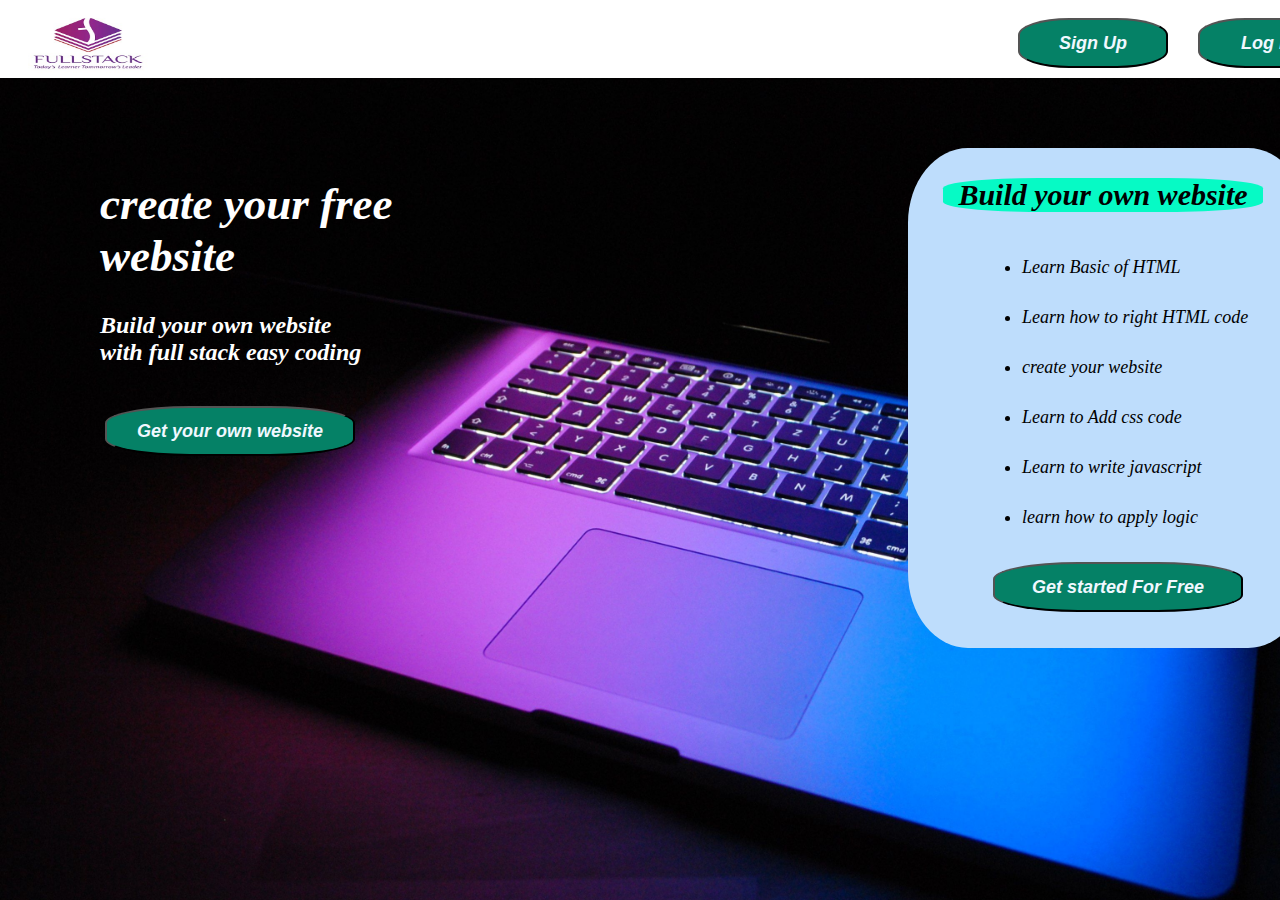
<file: index.html>
<!DOCTYPE html>
<html lang="en">
<head>
    <meta charset="UTF-8">
    <meta http-equiv="X-UA-Compatible" content="IE=edge">
    <meta name="viewport" content="width=device-width, initial-scale=1.0">
    <title>homepage</title>
    <link rel="stylesheet" href="style3.css"> 
</head>
<body>
        <header>
            <ul class="navigation">
                <a href="index1.html" class="logo">
                    <img src="pic9.jpeg">
                  </a>
                <li><button class="btn1" type="button"><a href="index1.html">Log in</a></button></li>
               <li><button class="btn2" type="button"><a href="signup.html">Sign Up</a></button></li>
                </ul>
        </header>
        <main>
            <div class="background">
                <div class="h3">
                    <div class="main-heading">
                        <h1 class="title">create your free <br>website</h1>
                        <h2 class="subtitle">Build your own website <br>with full stack easy coding</h2>                       
                    </div>
                    <button class="btn3" type="button"><a href="index1.html">Get your own website</a></button>
                    </a>
                </div>
            </div>
            <form class="f1">
                <p>
                    Build your own website
                </p>
                <ul class="f2">
                    <li>Learn Basic of HTML</li>
                    <li>Learn how to right HTML code</li>
                    <li>create your website</li>
                    <li>Learn to Add css code</li>
                    <li>Learn to write javascript</li>
                    <li>learn how to apply logic</li>
                </ul>
                <button class="btn" type="button"><a href="index1.html">Get started For Free</a></button>
           </form>
        </div>        
        </main>
</body>
</html>
</file>
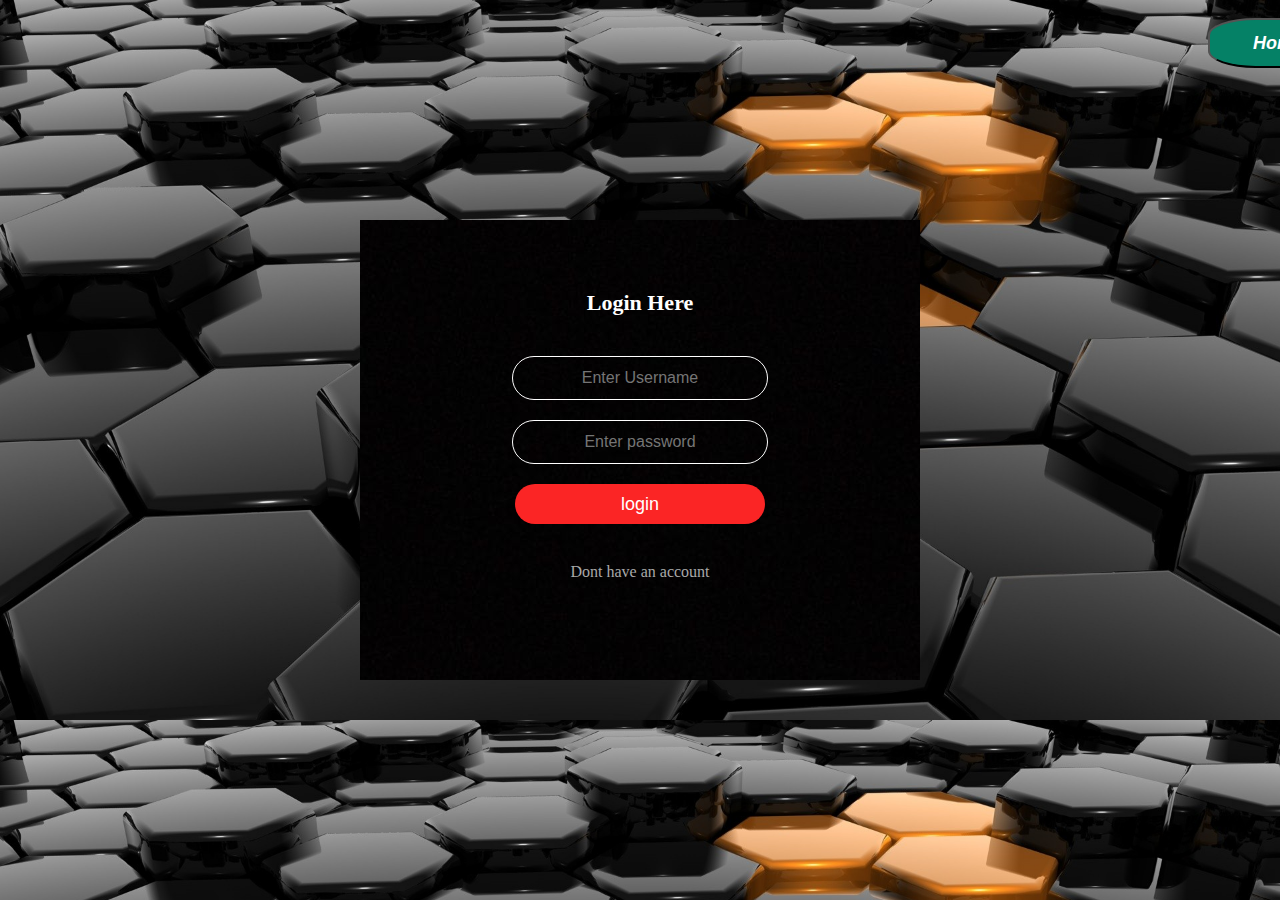
<file: index1.html>
<!DOCTYPE html>
<html lang="en">
<head>
    <meta charset="UTF-8">
    <meta http-equiv="X-UA-Compatible" content="IE=edge">
    <meta name="viewport" content="width=device-width, initial-scale=1.0">
    <title>login</title>
    <link rel="stylesheet" href="style.css">
</head>
<body>   
                   
    <button class="btn1" type="button"><a href="index.html">Home</a></button></li>

        <div class="LoginBox">
              <h1>Login Here</h1>
            <form class="box"  method="POST">
                <input type="text" placeholder="Enter Username" id="Username">
                <input type="password" placeholder="Enter password" id="password">
                <input type="submit" value="login" onclick="validation()"><br>
                <a href="signup.html">Dont have an account</a>
            </form>
            </div>
        </div>
        </form>
        </div>
<script src="script.js"></script>
</body>
</html>
</file>
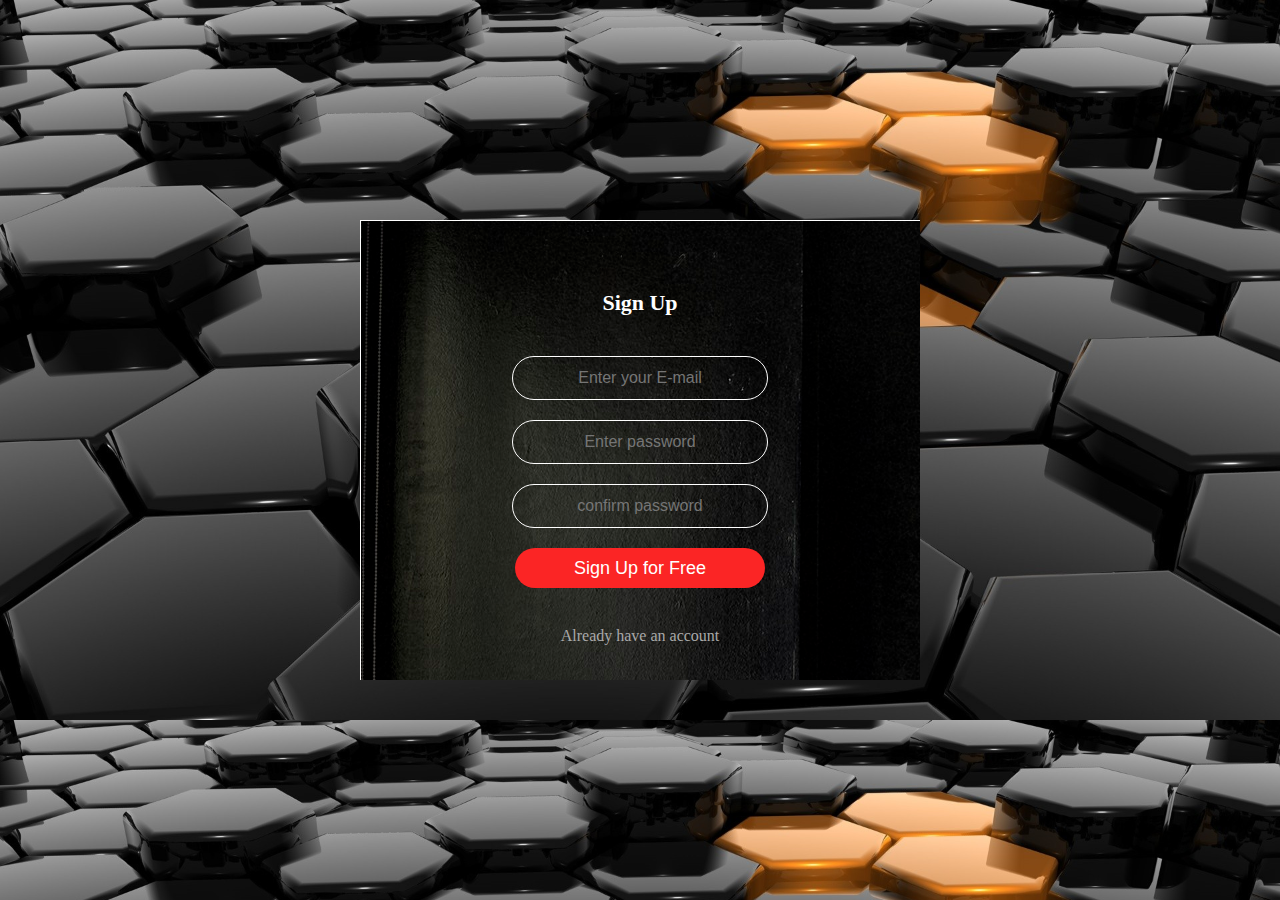
<file: signup.html>
<!DOCTYPE html>
<html lang="en">
<head>
    <meta charset="UTF-8">
    <meta http-equiv="X-UA-Compatible" content="IE=edge">
    <meta name="viewport" content="width=device-width, initial-scale=1.0">
    <title>Signup</title>
    <link rel="stylesheet" href="style4.css">
</head>
<body>
        <div class="LoginBox">
              <h1>Sign Up</h1>
            <form class="box"  method="POST">
                <input type="text" placeholder="Enter your E-mail" id="E-mail">
                <input type="password" placeholder="Enter password" id="password">
                <input type="password" placeholder="confirm password" id="password">

                <input type="submit" value="Sign Up for Free" onclick="validation()"><br>
                <a href="index1.html">Already have an account</a>
            </form>
            </div>
        </div>
        </form>
        </div>
<script src="script.js"></script>
</body>
</html>
</file>
<file: style3.css>
.background
{
    background-image: url("pic6.jpg"); 
    /* background:linear-gradient(to right, rgba(136, 120, 100, 0.8), rgba(143, 80, 251, .8)),
               url("pic4.jpg") bottom center no-repeat; */
    height: 100%;
    width: 100%;
    position: fixed;
    background-repeat: no-repeat;
    background-size: cover;
    display: block;
    padding: 0;
    margin: 0;
    left: 0;

    
}
.navigation{
    width: 1350px;
    margin: 0;
    padding: 0;
    list-style: none;
    height: 70Px;
    line-height: 14px;
    background-color:white;
    font-family: 'comic sans MS';
    font-size: 18px;
}
.logo img{
    float: left;
    height: 70px;
    width: 120px;
    position: fixed;
    display:flex;
    margin-left: 20px;
    
}
.btn1
{
    width: 140px;
    margin-top:10px; 
    /* margin-left: 400px; */
    float: left;
    /* margin-top: 270px;  */
    height: 50px;
    border-radius: 34%;
    background-color: rgb(5, 129, 102); 
     font-style: italic;
     font-weight: bold;
     font-size: 18px;
     margin-right: 20px;    
}
.btn1:hover
{
    transition: 0.3s ease;
    font-size: 15px; 
}
ul li
{
    float: left;
    
}

.btn2
{
    width: 150px; 
     /* margin-left:650px; */
    /* margin-top: 270px;  */
    height: 50px;
    border-radius: 34%;
    background-color: rgb(5, 129, 102); 
     font-style: italic;
     font-weight: bold;
     font-size: 18px;
     margin-top:10px; 
     margin-right: 30px;
}
.btn2:hover
{
    transition: 0.3s ease;
    font-size: 15px; 
}
.navigation li{
    float: right;
}
.navigation a
{
    color: aliceblue;
    padding: 2vh 28px;
    margin: 2px;
    text-decoration: none;
    font-style: italic;
}
.h3
{
    font-size: 4.8;
    margin-left: 100px;
    margin-top: 100px;
}
.title
{
    color: white;
    font-style: italic;
    font-weight: bold;
    font-size: 45px;
}
.subtitle
{
    color: white;
    font-style: italic;
    
}
.btn3
{    
     width: 250px; 
     margin-left: 5px;
    margin-top: 20px; 
    height: 50px;
    border-radius: 34%;
    background-color: rgb(5, 129, 102); 
     font-style: italic;
     font-weight: bold;
     font-size: 18px;
}
.btn3 a{
    text-decoration: none;
    color: aliceblue;
}
.btn3:hover
{
    
    transition: 0.3s ease;
    font-size: 22px; 
    font-weight: 400;
}
.f1
{
    height: 500px;
    width: 400px;
    background-color: rgb(190, 221, 252);
    margin-left: 900px;
    margin-top: 70px;
    border-radius: 15%;
    position: fixed;
}
p{
    text-align: center;
    font-style: italic;
    background-color: rgb(6, 250, 197);
    width:320px;
    font-size: 30px;
    font-style: italic;
    font-weight: bold;
    margin-left: 35px;
    border-radius: 30%;
}
p:hover
{
    
    transition: 0.3s ease;
    font-size: 32px; 
}
.f2
{
    line-height: 50px;
    margin-left: 74px;
    list-style:disc;
    font-size: 18px;
    font-style: italic;    
}
.f2:hover
{  
    transition: 0.3s ease;
    font-size: 22px; 
    font-weight: 400;
}
.btn
{    
     width: 250px; 
     margin-left: 85px;
    margin-top: 20px; 
    height: 50px;
    border-radius: 34%;
    background-color: rgb(5, 129, 102); 
     font-style: italic;
     font-weight: bold;
     font-size: 18px;
}
.btn a{
    text-decoration: none;
    color: aliceblue;
}
.btn:hover
{
    
    transition: 0.3s ease;
    font-size: 22px; 
    font-weight: 400;
}
</file>
<file: style.css>
body
{
    background-image: url("pic10.jpg");
   background-size: cover;
   background-repeat: repeat;

}
.btn1
{
    width: 140px;
    margin-top:10px; 
    float: left;
    height: 50px;
    border-radius: 34%;
    background-color: rgb(5, 129, 102); 
     font-style: italic;
     font-weight: bold;
     font-size: 18px;
     margin-left: 1200px; 
     
}
.btn1 a{
    color: #ffff;
    text-decoration: none;
}
.btn1:hover
{
    transition: 0.3s ease;
    font-size: 15px; 
}
.LoginBox
{
    width: 500px;
    height: 320px;
    background-image: url("pic6.jpg");
    color: #fff;
    top:50%;
    left: 50%;
    position: absolute;
    transform: translate(-50%,-50%);
    box-sizing: content-box;
    padding: 70px 30px;
}
.LoginBox a
{
    text-decoration: none;
    color:darkgrey;
    font-size: 16px;
    line-height: 20px;
    text-align: center;
    border: 3px solid rgb(5, 5, 116);
    margin: 0;
    padding: 0 0 20px;
    border-radius: 24px;
    display: block;
    border:rgb(199, 195, 195);
}
h1
{
    margin: 0;
    padding: 0 0 20px;
    text-align: center;
    font-size: 22px;
    
}
.LoginBox input
{
    width: 50%;
    margin-bottom: 20px;
 


}
.LoginBox input[type="text"], input[type="password"]
{
    display: block;
    border: none;
    border: 1px solid #fff;
    background: transparent;
    outline: none;
    height: 40px;
    color: #ffff;
    font-size: 16px;
    border-radius: 24px;
    text-align: center;
    margin: 20px auto;
}
.LoginBox input[type="submit"]
{
    border: none;
    display: block;
    background: #fb2525;
    outline: none;
    height: 40px;
    color: #fff;
    font-size: 18px;
    border-radius: 20px;
    text-align: center;
    margin: 20px auto;


}
.LoginBox input[type="submit"]:hover
{
    cursor:pointer;
    background: #ffc107;
    color: #000;
}
</file>
<file: style4.css>
body
{
    background-image: url("pic10.jpg");
   background-size: cover;
   background-repeat: repeat;

}
.LoginBox
{
    width: 500px;
    height: 320px;
    background-image: url("pic4.jpg");
    color: #fff;
    top:50%;
    left: 50%;
    position: absolute;
    transform: translate(-50%,-50%);
    box-sizing: content-box;
    padding: 70px 30px;
}
.LoginBox a
{
    text-decoration: none;
    color:darkgrey;
    font-size: 16px;
    line-height: 20px;
    text-align: center;
    border: 3px solid rgb(5, 5, 116);
    margin: 0;
    padding: 0 0 10px;
    border-radius: 24px;
    display: block;
    border:rgb(199, 195, 195);
}
h1
{
    margin: 0;
    padding: 0 0 20px;
    text-align: center;
    font-size: 22px;
}
.LoginBox input
{
    width: 50%;
    margin-bottom: 20px;
 }
.LoginBox input[type="text"], input[type="password"]
{
    display: block;
    border: none;
    border: 1px solid #fff;
    background: transparent;
    outline: none;
    height: 40px;
    color: #ffff;
    font-size: 16px;
    border-radius: 24px;
    text-align: center;
    margin: 20px auto;
}
.LoginBox input[type="submit"]
{
    border: none;
    display: block;
    background: #fb2525;
    outline: none;
    height: 40px;
    color: #fff;
    font-size: 18px;
    border-radius: 20px;
    text-align: center;
    margin: 20px auto;


}
.LoginBox input[type="submit"]:hover
{
    cursor:pointer;
    background: #ffc107;
    color: #000;
}
</file>
